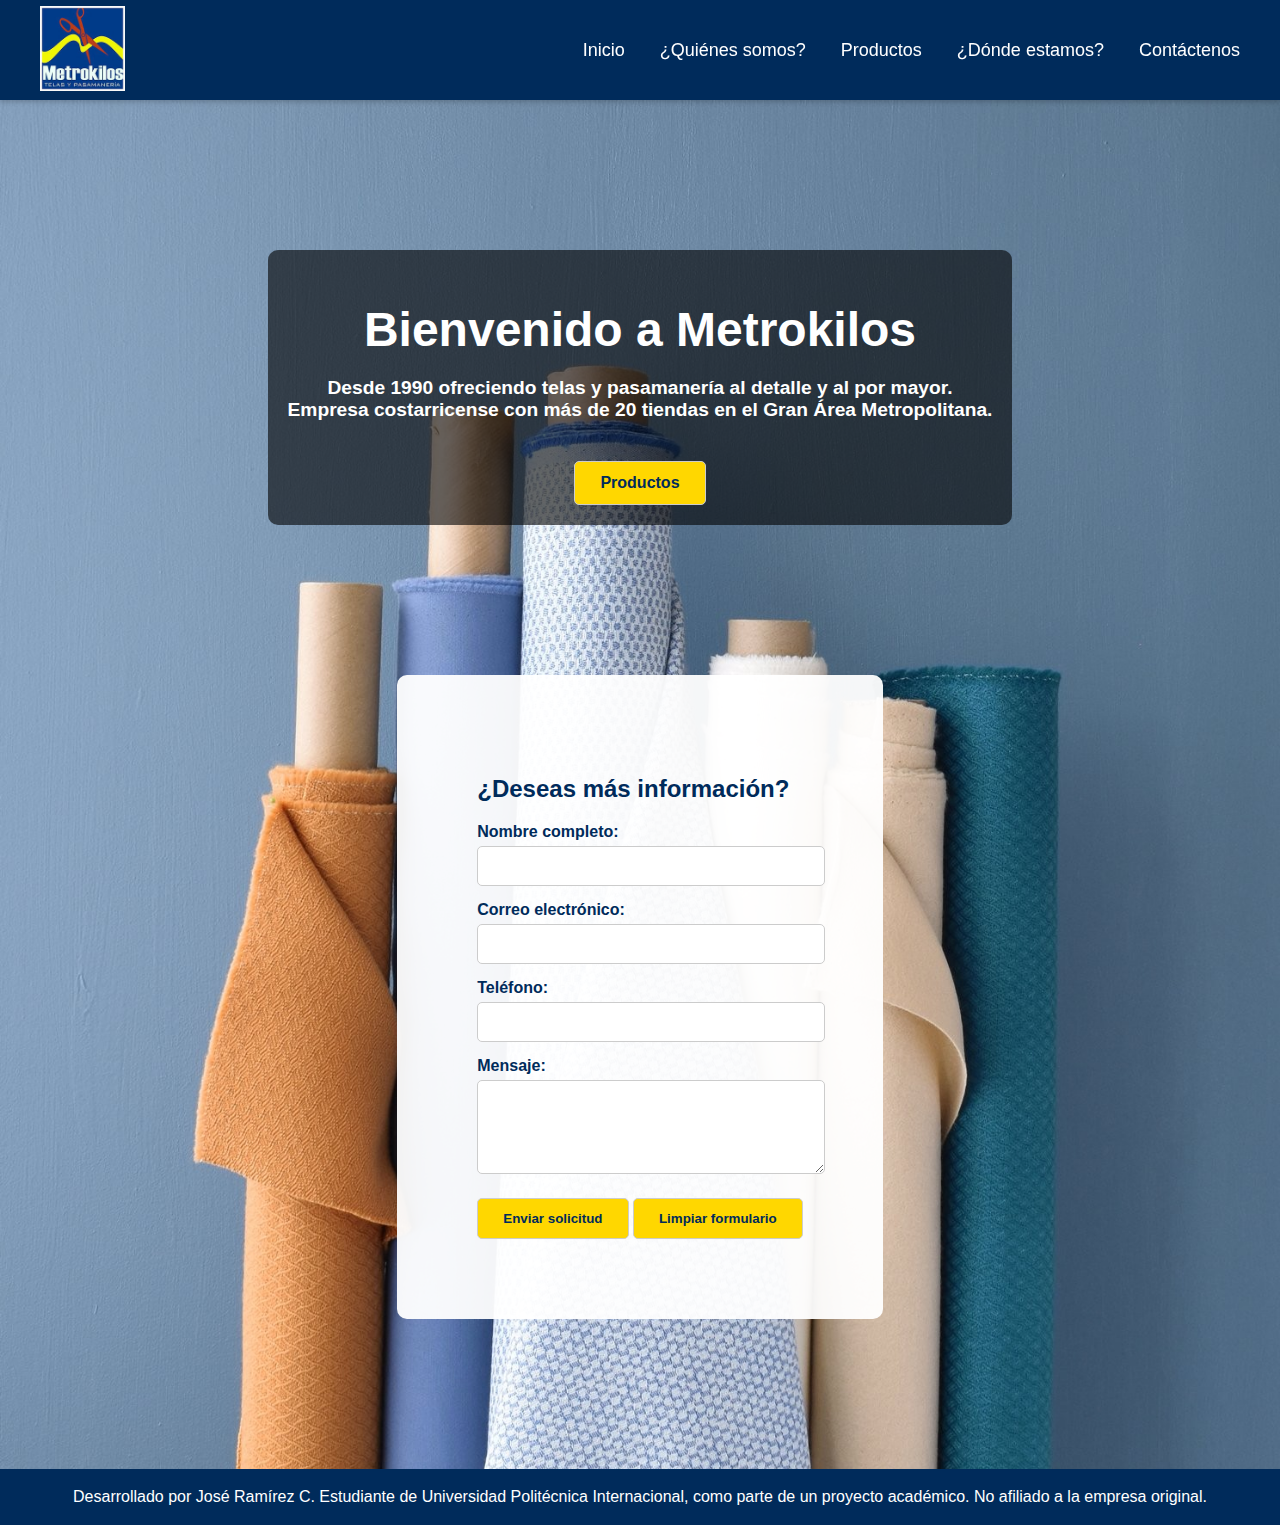
<file: Metrokilos.net/index.html>
<!DOCTYPE html>
<html lang="es">
<head>
  <meta charset="UTF-8">
  <meta name="viewport" content="width=device-width, initial-scale=1.0" >
  <title>Inicio</title>
  <link rel="stylesheet" href="style/base.css" >
  <link rel="stylesheet" href="style/inicio.css" >
</head>
<body>

  <header class="panel_superior">
    <div class="logo">
      <img src="recursos/Imagenes/logo.jpg" alt="logo" >
    </div>
    <nav class="menu">
      <a href="index.html">Inicio</a>
      <a href="quienes_somos.html">¿Quiénes somos?</a>
      <a href="productos.html">Productos</a>
      <a href="donde_estamos.html">¿Dónde estamos?</a>
      <a href="contactenos.html">Contáctenos</a>
    </nav>
  </header>


  <main>
    
    <img src="recursos/Imagenes/fondo_inicio.png" alt="Fondo" class="fondo" >

    <div class="contenido_inicio">
      <h1>Bienvenido a Metrokilos</h1>
      <h2>
        Desde 1990 ofreciendo telas y pasamanería al detalle y al por mayor.<br>
        Empresa costarricense con más de 20 tiendas en el Gran Área Metropolitana.
      </h2>
      <a href="productos.html" class="btn_productos">Productos</a>
    </div>

    <div class="formulario">
      <h2>¿Deseas más información?</h2>
      <form action="formulario.php" method="post">
        <label for="nombre">Nombre completo:</label>
        <input type="text" id="nombre" name="nombre" required aria-required="true" >

        <label for="correo">Correo electrónico:</label>
        <input type="email" id="correo" name="correo" required aria-required="true" >

        <label for="telefono">Teléfono:</label>
        <input type="text" id="telefono" name="telefono" maxlength="8" pattern="\d{8}" required aria-required="true" >

        <label for="mensaje">Mensaje:</label>
        <textarea id="mensaje" name="mensaje" rows="4" required aria-required="true"></textarea>

        <div>
          <button type="submit" class="btn_productos">Enviar solicitud</button>
          <button type="reset" class="btn_productos" >Limpiar formulario</button>
        </div>
      </form>
    </div>

  </main>

  <footer>
    <p>
      Desarrollado por José Ramírez C. Estudiante de Universidad Politécnica Internacional, como parte de un proyecto académico. No afiliado a la empresa original.
    </p>
  </footer>
</body>
</html>
</file>
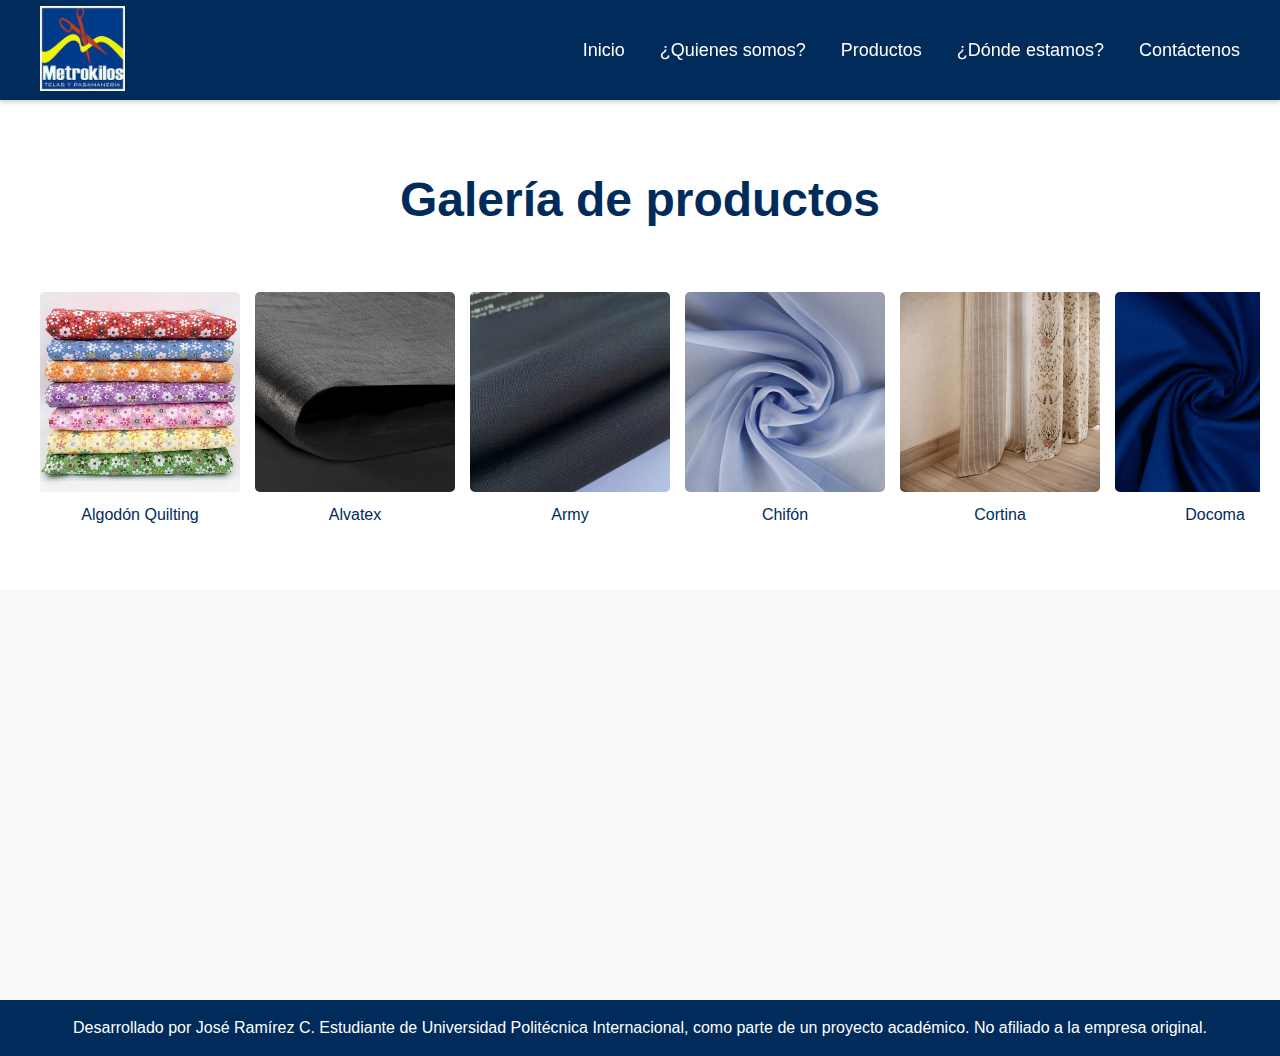
<file: Metrokilos.net/productos.html>
<!DOCTYPE html>
<html lang="es">
<head>
  <meta charset="UTF-8">
  <meta name="viewport" content="width=device-width, initial-scale=1.0">
  <title>Productos</title>
  <link rel="stylesheet" href="style/base.css" >
  <link rel="stylesheet" href="style/productos.css" >

</head>
<body>

  <header class="panel_superior">
    <div class="logo">
      <img src="recursos/Imagenes/logo.jpg" alt="logo">
    </div>
    <nav class="menu">
      <a href="index.html">Inicio</a>
      <a href="quienes_somos.html">¿Quienes somos?</a>
      <a href="productos.html">Productos</a>
      <a href="donde_estamos.html">¿Dónde estamos?</a>
      <a href="contactenos.html">Contáctenos</a>
    </nav>
  </header>

  <main>

    <section class="galeria_horizontal">
      <h1>Galería de productos</h1>
      <div class="galeria_scroll">
        <figure>
          <img src="recursos/Imagenes/algodon quilting.png" alt="Algodón Quilting">
          <figcaption>Algodón Quilting</figcaption>
        </figure>
        <figure>
          <img src="recursos/Imagenes/alvatex.png" alt="Alvatex">
          <figcaption>Alvatex</figcaption>
        </figure>
        <figure>
          <img src="recursos/Imagenes/army.png" alt="Army">
          <figcaption>Army</figcaption>
        </figure>
        <figure>
          <img src="recursos/Imagenes/chifon.jpg" alt="Chifón">
          <figcaption>Chifón</figcaption>
        </figure>
        <figure>
          <img src="recursos/Imagenes/cortina.jpg" alt="Cortina">
          <figcaption>Cortina</figcaption>
        </figure>
        <figure>
          <img src="recursos/Imagenes/docoma.png" alt="Docoma">
          <figcaption>Docoma</figcaption>
        </figure>
        <figure>
          <img src="recursos/Imagenes/paños.jpg" alt="Paños">
          <figcaption>Paños</figcaption>
        </figure>
        <figure>
          <img src="recursos/Imagenes/pongee.jpg" alt="Pongee">
          <figcaption>Pongee</figcaption>
        </figure>
        <figure>
          <img src="recursos/Imagenes/quiana-19.jpg" alt="Quiana 19">
          <figcaption>Quiana 19</figcaption>
        </figure>
        <figure>
          <img src="recursos/Imagenes/satin.png" alt="Satín">
          <figcaption>Satín</figcaption>
        </figure>
        <figure>
          <img src="recursos/Imagenes/tela-deportiva.png" alt="Tela Deportiva">
          <figcaption>Tela Deportiva</figcaption>
        </figure>
        <figure>
          <img src="recursos/Imagenes/telas-uniforme.jpg" alt="Telas de Uniforme">
          <figcaption>Telas de Uniforme</figcaption>
        </figure>
        <figure>
          <img src="recursos/Imagenes/Tropical.png" alt="Tropical">
          <figcaption>Tropical</figcaption>
        </figure>
      </div>
    </section>
  </main>

  <footer>
    <p>
      Desarrollado por José Ramírez C. Estudiante de Universidad Politécnica Internacional, como parte de un proyecto académico. No afiliado a la empresa original.
    </p>
  </footer>  
</body>
</html>
</file>
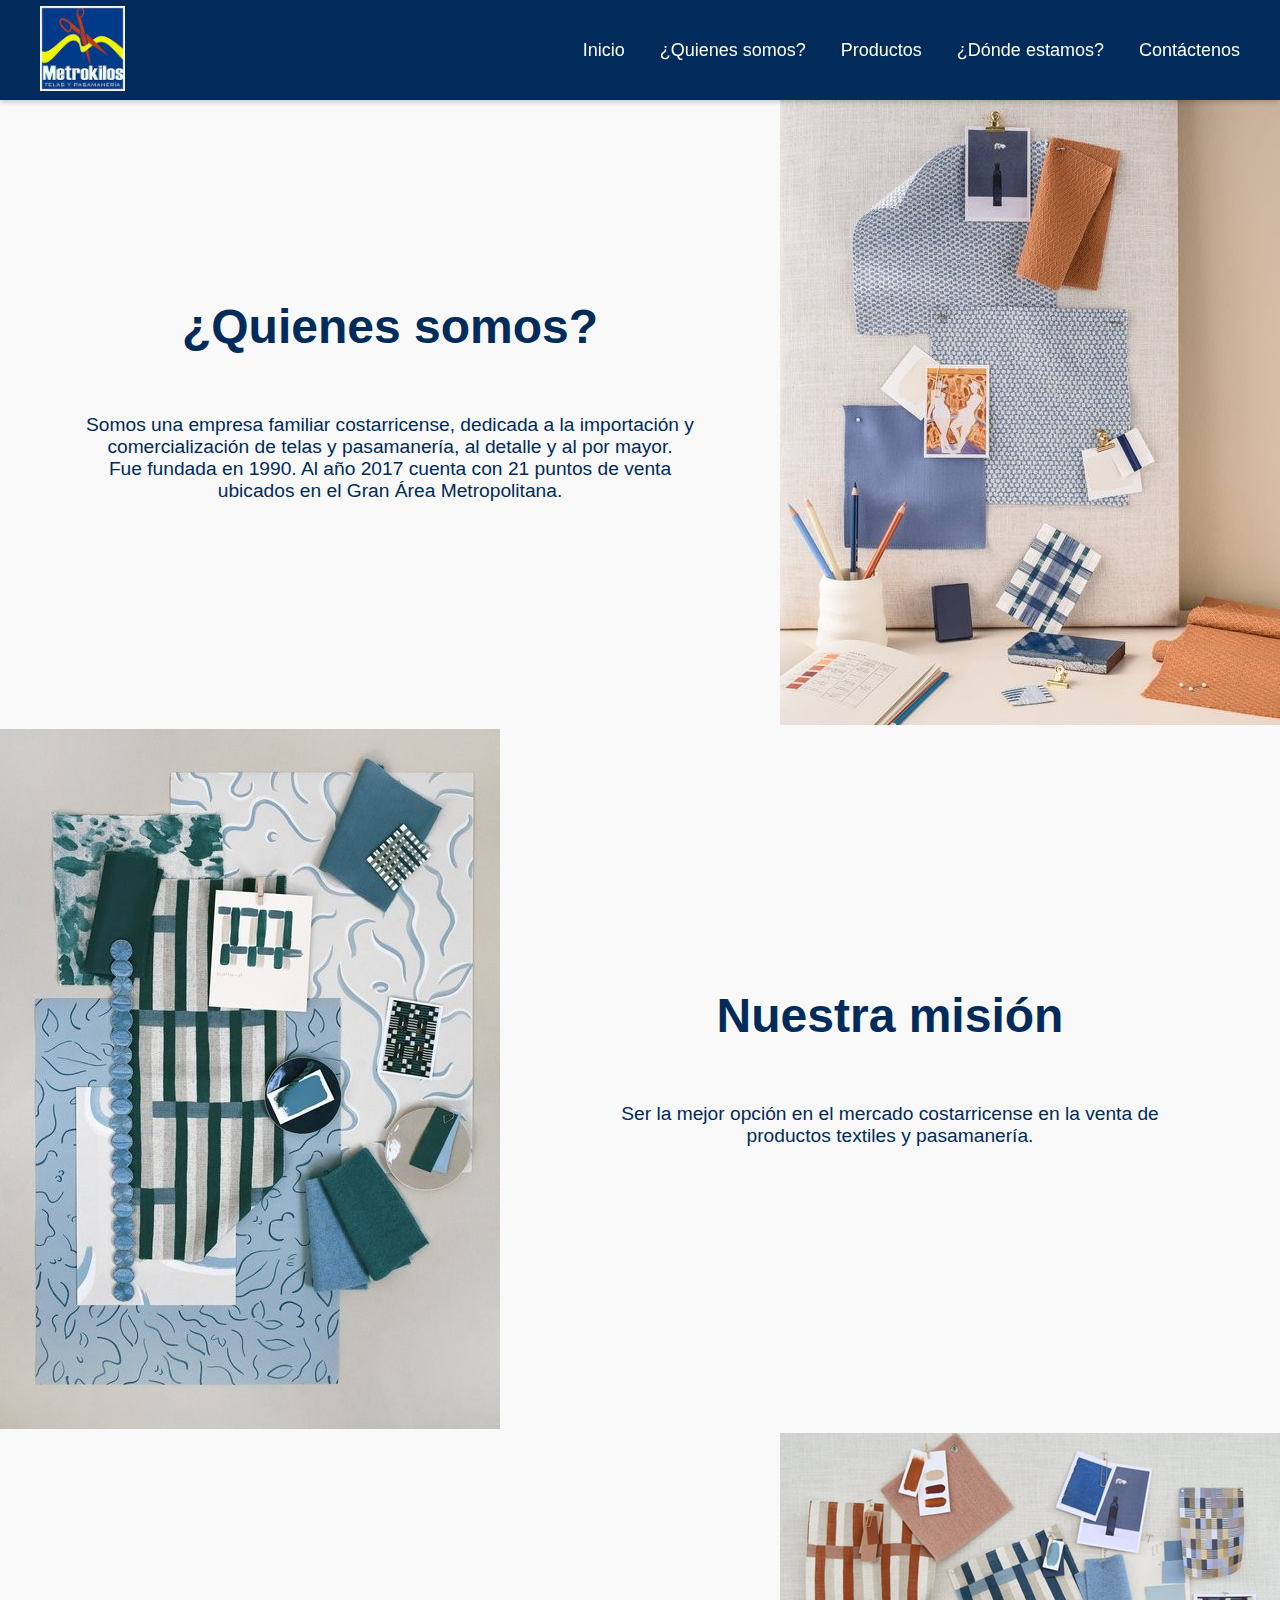
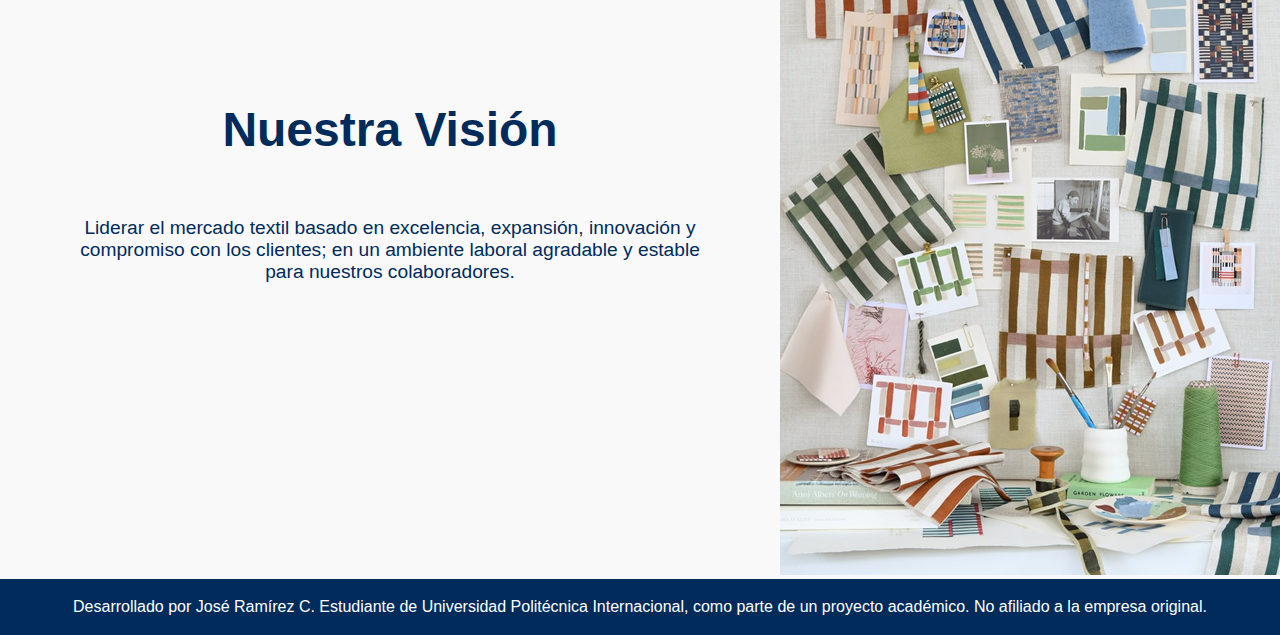
<file: Metrokilos.net/quienes_somos.html>
<!DOCTYPE html>
<html lang="es">
<head>
  <meta charset="UTF-8">
  <meta name="viewport" content="width=device-width, initial-scale=1.0">
  <title>¿Quienes somos?</title>
  <link rel="stylesheet" href="style/base.css" >
  <link rel="stylesheet" href="style/quienes_somos.css" >

</head>
<body>

  <header class="panel_superior">
    <div class="logo">
      <img src="recursos/Imagenes/logo.jpg" alt="logo">
    </div>
    <nav class="menu">
      <a href="index.html">Inicio</a>
      <a href="quienes_somos.html">¿Quienes somos?</a>
      <a href="productos.html">Productos</a>
      <a href="donde_estamos.html">¿Dónde estamos?</a>
      <a href="contactenos.html">Contáctenos</a>
    </nav>
  </header>

  <main>
    <div class="contenido_quienes_somos">
        <div class="fila_dividida">
          <div class="texto">
            <h1>¿Quienes somos?</h1>
            <p>
              Somos una empresa familiar costarricense, dedicada  a la importación y comercialización de telas y pasamanería, al  detalle y al por mayor.
              <br>Fue fundada en 1990. Al año 2017 cuenta con 21 puntos de venta ubicados en el Gran Área Metropolitana.
            </p>
          </div>
          <div class="imagen">
            <img src="recursos/Imagenes/a0mvv6rk.png" alt="imagen derecha">
          </div>
        </div>
      

      <div class="fila_dividida">
        <div class="imagen">
          <img src="recursos/Imagenes/yjqe7sg1.png" alt="imagen izaquierda">
        </div>
        <div class="texto">
          <h1>Nuestra misión</h1>
          <p>Ser la mejor opción en el mercado costarricense en la venta de productos textiles y pasamanería.</p>
        </div>  
      </div>

      <div class="fila_dividida">
          <div class="texto">
            <h1>Nuestra Visión</h1>
            <p>
              Liderar el mercado textil basado en excelencia, expansión, innovación y compromiso con los clientes; en un ambiente laboral agradable y estable para nuestros colaboradores.
            </p>
          </div>
          <div class="imagen">
            <img src="recursos/Imagenes/mjb7qsel.png" alt="imagen derecha">
          </div>
        </div>

    </div>
  </main>

  <footer>
    <p>
      Desarrollado por José Ramírez C. Estudiante de Universidad Politécnica Internacional, como parte de un proyecto académico. No afiliado a la empresa original.
    </p>
  </footer>  
</body>
</html>
</file>
<file: Metrokilos.net/style/base.css>
body {
    font-family: 'Segoe UI', Tahoma, Geneva, Verdana, sans-serif;
    margin: 0;
    padding: 0;
    box-sizing: border-box;
    background-color: #f9f9f9;
}

.panel_superior {
    background-color: #002b5b;
    color: white;  
    position: fixed;
    width: 100%;
    height: 100px;
    top: 0;
    left: 0;
    z-index: 1000;
    display: flex;
    align-items: center;
    justify-content: space-between;
    padding: 0 40px;
    box-sizing: border-box;
    box-shadow: 0 2px 5px rgba(0, 0, 0, 0.2);
}

.logo img {
    height: 85px;
    width: auto;
}

.menu {
    display: flex;
    align-items: center;
    gap: 35px;
}

.menu a {
    position: relative;
    text-decoration: none;
    font-weight: 500;
    font-size: 18px;
    color: white;
    padding: 5px 0;
    transition: color 0.3s ease;
}

.menu a:hover {
    color: #1e90ff;
}

.menu a::after {
    content: '';
    position: absolute;
    width: 0;
    height: 2px;
    background-color: #1e90ff;
    left: 0;
    bottom: 0;
    transition: width 0.3s ease;
}

.menu a:hover::after {
    width: 100%;
}

main {
    padding-top: 100px;
    min-height: 100vh;
    display: flex;
    flex-direction: column;
    align-items: center;
    position: relative;
    color: white;
}
main .fondo {
    position: absolute;
    top: 0;
    left: 0;
    width: 100%;
    height: 100%;
    object-fit: cover;
    z-index: 0;
}


.btn_productos {
    display: inline-block;
    margin-top: 20px;
    padding: 12px 25px;
    background-color: #FFD700;
    color: #002B5B;
    font-weight: bold;
    text-decoration: none;
    border-radius: 5px;
    border: 1px solid #ccc;
    transition: background 0.3s ease, color 0.3s ease;
}

.btn_productos:hover {
    background-color: #002b5b;
    color: white;
}


footer {
    background-color: #002b5b;
    color: white;
    text-align: center;
    padding: 3px 0;
    position: relative;
    bottom: 0;
    width: 100%;
}
</file>
<file: Metrokilos.net/style/inicio.css>
.contenido_inicio {
    background-color: rgba(0, 0, 0, 0.6);
    padding: 20px;
    border-radius: 10px;
    z-index: 1;
    max-width: 1300px;
    text-align: center;
    margin-top: 150px;
    
}

.contenido_inicio h1 {
    font-size: 3rem;
    margin-bottom: 20px;
    font-weight: 600;
}

.contenido_inicio h2 {
    font-size: 1.2rem;
    margin-bottom: 20px;
}

.formulario {
    background-color: rgba(255, 255, 255, 0.95);
    padding: 80px;
    border-radius: 10px;
    z-index: 1;
    max-width: 600px;
    margin-bottom: 150px;
    margin-top: 150px;
    color: #002b5b;
}

.formulario label {
    font-weight: bold;
    display: block;
    margin-top: 15px;
}

.formulario input,
.formulario textarea {
    width: 100%;
    padding: 10px;
    margin-top: 5px;
    border: 1px solid #ccc;
    border-radius: 5px;
    font-family: inherit;
    font-size: 1rem;
}
</file>
<file: Metrokilos.net/style/productos.css>
.contenido_productos {
    color: #002b5b;
    
}
.fila_dividida {
    display: flex;
    justify-content: center;
    align-items: center;

}
.contenido_productos h1 {
    font-size: 3rem;
    margin-bottom: 20px;
    font-weight: 600;
    text-align: center;
}
.contenido_productos p {
    font-size: 1.2rem;
    margin-bottom: 20px;
    text-align: center;
    padding: 40px 80px;
}
.galeria_horizontal {
    width: 100%;
    max-width: 100%;
    padding: 40px 20px;
    box-sizing: border-box;
    background-color: #ffffff;
    color: #002b5b;
    text-align: center;
    z-index: 1;
}

.galeria_horizontal h1 {
    font-size: 3rem;
    margin-bottom: 40px;
    font-weight: 600;
}

.galeria_scroll {
    display: flex;
    overflow-x: auto;
    gap: 15px;
    padding: 25px 20px;
    scroll-behavior: smooth;
}
.galeria_scroll figure {
    flex-shrink: 0;
    width: 200px;
    text-align: center;
    margin: 0;
}
.galeria_scroll img {
    height: 200px;
    width: 100%;
    border-radius: 5px;
    flex-shrink: 0;
    transition: transform 0.3s ease;
    object-fit: cover;
    background-color: #ddd;
}

.galeria_scroll img:hover {
    transform: scale(1.20);
}
.galeria_scroll figcaption {
    margin-top: 10px;
    font-weight: 500;
    font-size: 1rem;
    color: #002b5b;
}
.galeria_scroll::-webkit-scrollbar {
    height: 15px;
}
.galeria_scroll::-webkit-scrollbar-thumb {
    background-color: #FFD700;
    border-radius: 5px;
}
.galeria_scroll::-webkit-scrollbar-track {
    background-color: #002b5b;
    border-radius: 5px;
}
</file>
<file: Metrokilos.net/style/quienes_somos.css>
.contenido_quienes_somos {
    color: #002b5b;
    
}
.fila_dividida {
    display: flex;
    justify-content: center;
    align-items: center;

}
.contenido_quienes_somos h1 {
    font-size: 3rem;
    margin-bottom: 20px;
    font-weight: 600;
    text-align: center;
}
.contenido_quienes_somos p {
    font-size: 1.2rem;
    margin-bottom: 20px;
    text-align: center;
    padding: 40px 80px;
}
.imagen {
    max-width: 600px;
    max-height: 1200px;
    object-fit:contain;
    object-position: center;
}
</file>
